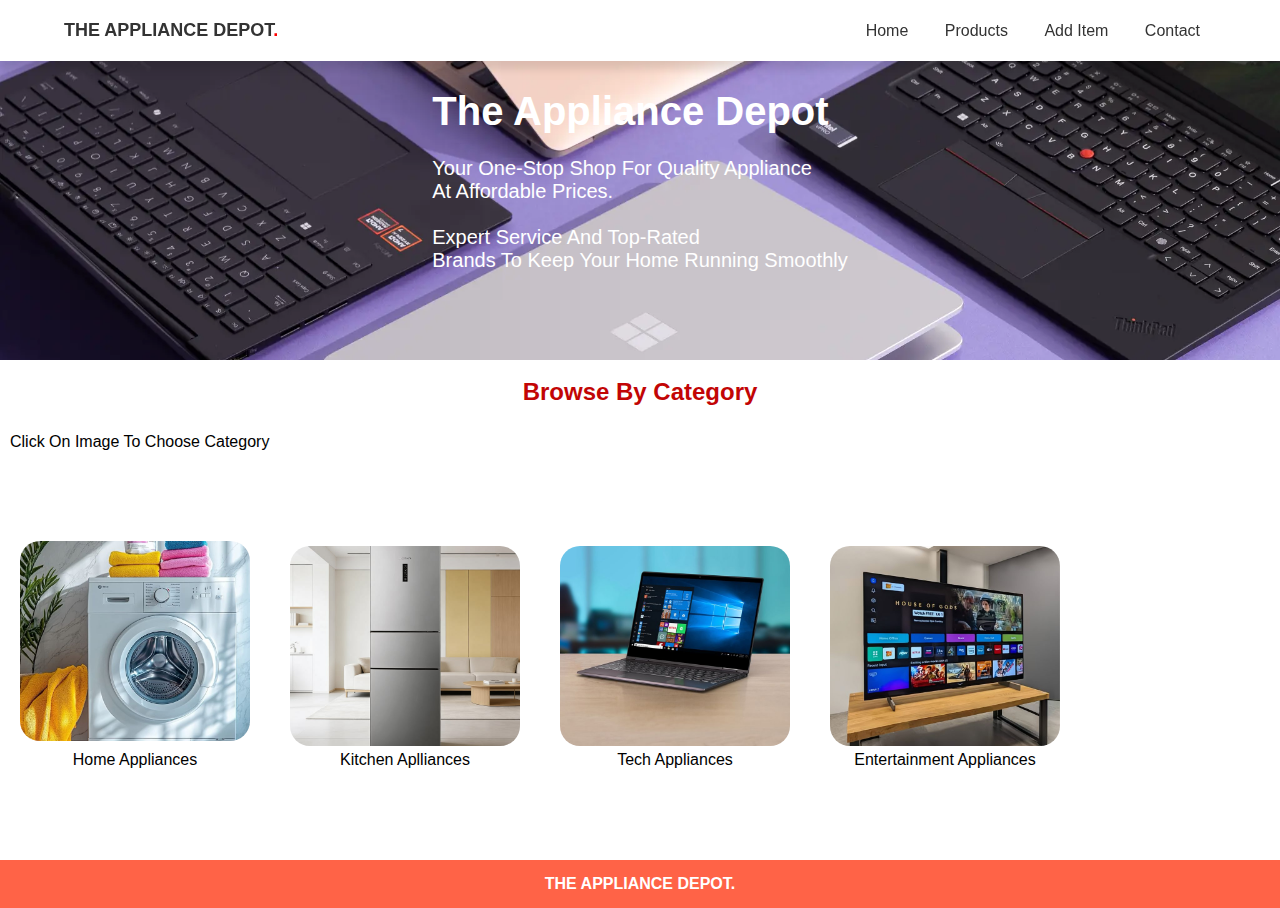
<file: index.html>
<!DOCTYPE html>
<html lang="en">
<head>
  <meta charset="UTF-8">
  <meta name="viewport" content="width=device-width, initial-scale=1.0">
  <title>THE APPLIANCE DEPOT INVENTORY SYSTEM</title>
</head>
<link rel="stylesheet" href="style.css">

<body>
    <header>
      <a href="#" class="logo">THE APPLIANCE DEPOT<span>.</span></a>

      <nav class="navbar">
        <a href="index.html">Home</a>
        <a href="inventory.html">Products</a>
        <a href="additem.html">Add item</a>
        <a href="Contact.html">Contact</a>
      </nav>

    </header>

    <section class="home-section">
        
    <div class="home-text">
          <h1>The Appliance Depot</h1><br>
          <p>Your one-stop shop for quality appliance</p>
          <p>at affordable prices.</p><br>

          <p class="para1">Expert service and top-rated</p>
          brands to keep your home running smoothly
          </div>

    </div>

    </section>
    <div></div>
    <div class="browse-cat">
       <h2 style="color: rgb(194, 5, 5);">Browse by Category</h2> 
       <p>Click on image to choose Category</p>
    </div>
      </div>

    <section class="categories">

      <div class="box">
        <div class="imgbox">
          <a href="inventory.html">
          <img src="IMAGES/download.jpeg" alt="Click me" class="link-image">
          </a>
        </div>
        <div class="box">
          <p>Home Appliances</p>
        </div>   
    </div>


    <div class="box">
    <div class="imgbox">
          <a href="inventory.html">
          <img src="IMAGES/Frestec 210L Frost Free Refrigerator 3.jpeg" alt="Click me" class="link-image">
          </a>
        </div>
        <div class="cat">
          <p>Kitchen Aplliances</p>
        </div>     
    </div>

    <div class="box">
        <div class="imgbox">
        <a href="inventory.html">
        <img src="IMAGES/laptop.jpeg" alt="Click me" class="link-image">
        </a> 
        </div>
        <div class="cat">
          <p>Tech Appliances</p>
        </div> 
    </div>

    <div class="box">
        <div class="imgbox">
        <a href="inventory.html">
          <img src="IMAGES/tv.jpeg" alt="Click me" class="link-image">
        </a>
        </div>
        <div class="cat">
          <p>Entertainment Appliances</p>
        </div>
        
        
    </div>

    

    

    
    </section>

    <footer>
      THE APPLIANCE DEPOT.
    </footer>
  
</body>
</html>
</file>
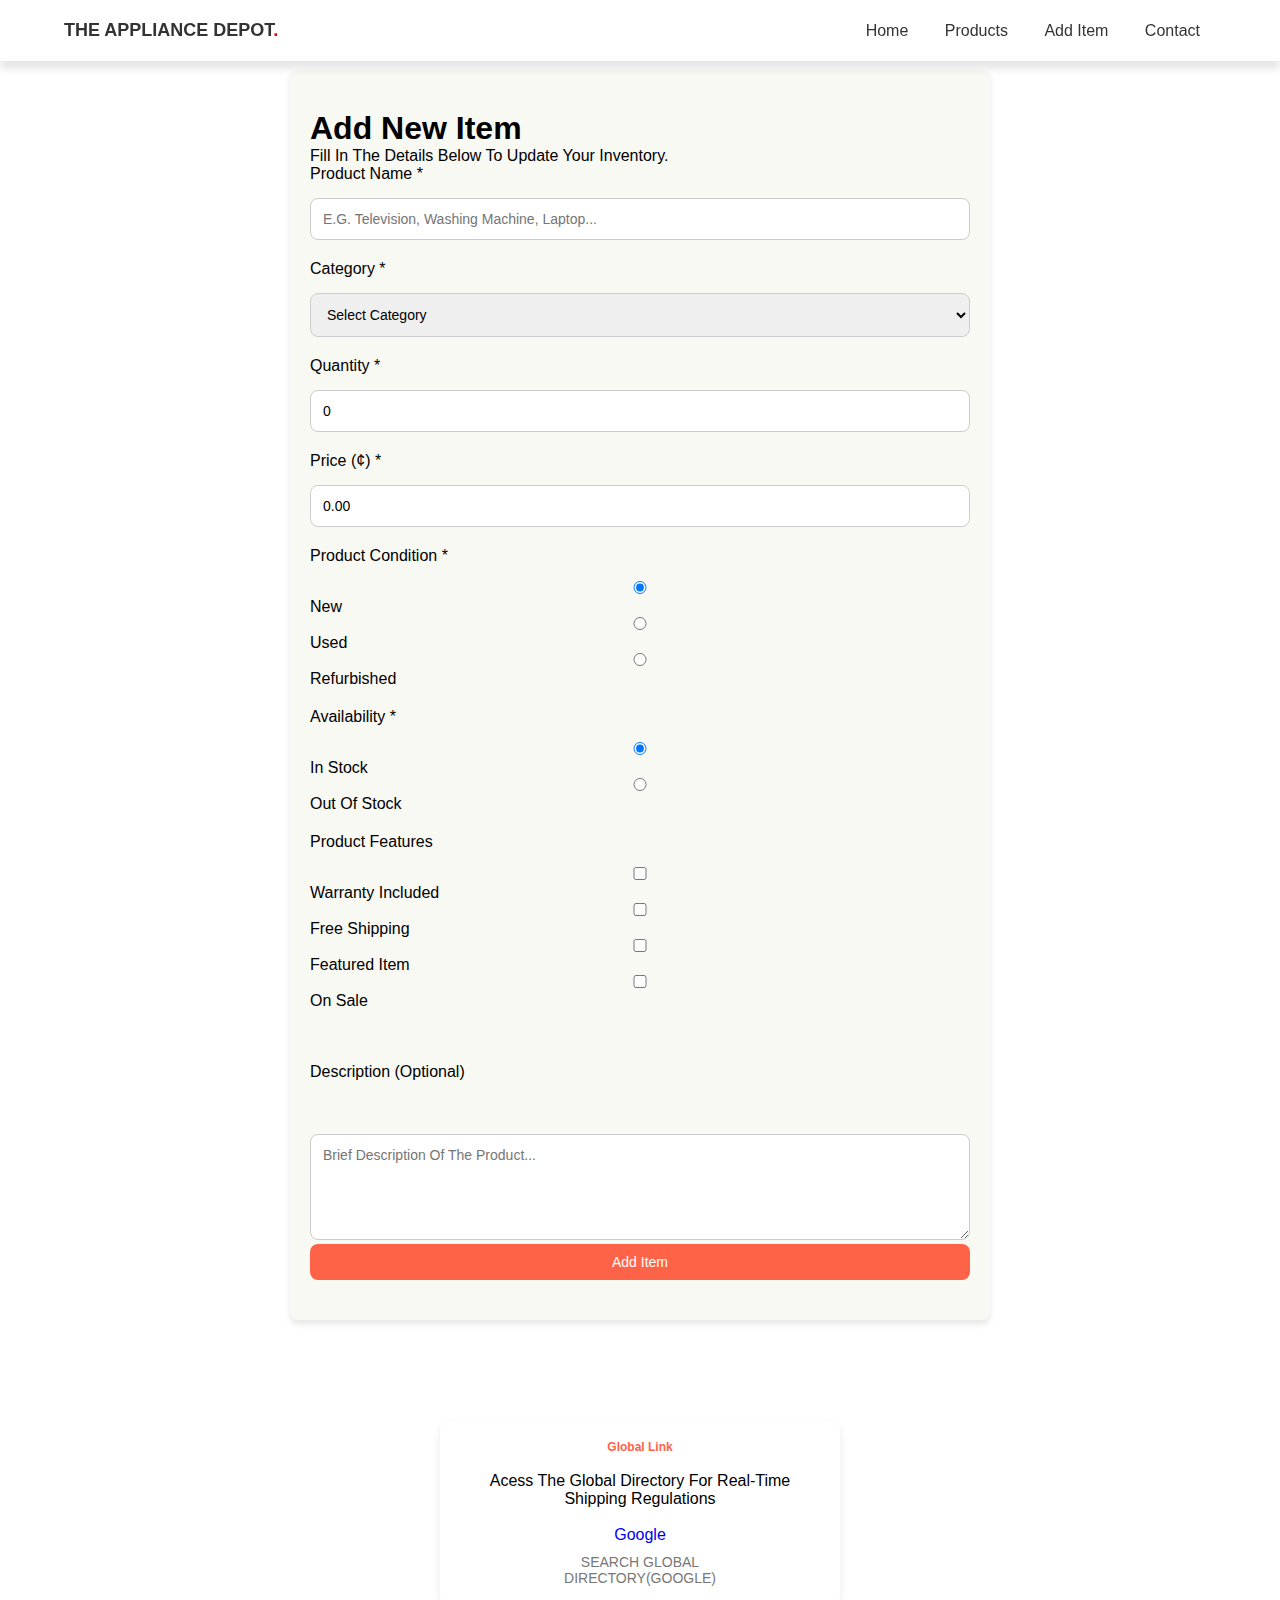
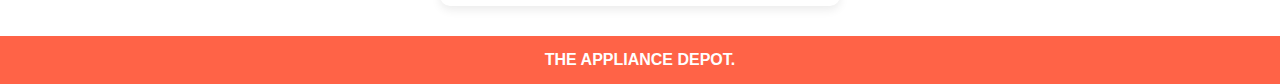
<file: additem.html>
<!DOCTYPE html>
<html lang="en">
<head>
  <meta charset="UTF-8">
  <meta name="viewport" content="width=device-width, initial-scale=1.0">
  <title>THE APPLIANCE DEPOT INVENTORY SYSTEM</title>
</head>
  <link rel="stylesheet" href="style.css">

<body>

    <header>
      <a href="#" class="logo">THE APPLIANCE DEPOT<span>.</span></a>

     <nav class="navbar">
        <a href="index.html">Home</a>
        <a href="inventory.html">Products</a>
        <a href="additem.html">Add item</a>
        <a href="contact.html">Contact</a>
      </nav>
    </header>

<div class="container">
    <h1>Add New Item</h1>
    <p class="subtitle">Fill in the details below to update your inventory.</p>

    <form>

        <div class="form-row">
            <div class="form-group">
                <label>Product Name *</label>
                <input type="text" placeholder="e.g. Television, washing machine, Laptop...">
            </div>

            <div class="form-group">
                <label>Category *</label>
                <select>
                    <option>Select Category</option>
                    <option>Tech Appliance</option>
                    <option>Home Appliance</option>
                    <option>Entertainment Appliance</option>
                    <option>Kitchen Appliance</option>
                    
                </select>
            </div>
        </div>

        <div class="form-row">
            <div class="form-group">
                <label>Quantity *</label>
                <input type="number" value="0">
            </div>

            <div class="form-group">
                <label>Price (¢) *</label>
                <input type="number" step="0.01" value="0.00">
            </div>
        </div>

        <div class="form-row">
            <div class="form-group">
                <label>Product Condition *</label>
                <div class="radio-group">
                    <label><input type="radio" name="condition" checked> New</label>
                    <label><input type="radio" name="condition"> Used</label>
                    <label><input type="radio" name="condition"> Refurbished</label>
                </div>
            </div>

            <div class="form-group">
                <label>Availability *</label>
                <div class="radio-group">
                    <label><input type="radio" name="availability" checked> In Stock</label>
                    <label><input type="radio" name="availability"> Out of Stock</label>
                </div>
            </div>
        </div>

        <div class="form-group">
            <label>Product Features</label>
            <div class="checkbox-group">
                <label><input type="checkbox"> Warranty Included</label>
                <label><input type="checkbox"> Free Shipping</label>
                <label><input type="checkbox"> Featured Item</label>
                <label><input type="checkbox"> On Sale</label>
            </div>
        </div>

        <div class="form-group"><br>
            <label>Description (Optional)</label><br>
        </div>
        <textarea placeholder="Brief description of the product..." rows="5" cols="20"></textarea><br>
          
        <button type="submit">Add Item</button>

    </form>
</div>

   
    <section>
         <div class="external-link">
        <h3>Global Link </h3><br>
        <p>Acess the global directory for real-time shipping regulations</p>

        <div class="link-box"><br>
            <a href="https://www.google.com/">Google</a>

        <p class="link-text">SEARCH GLOBAL DIRECTORY(GOOGLE)</p>
    


    </div>
    </section>
    <footer>
      THE APPLIANCE DEPOT.
    </footer>
</body>
</html>
</file>
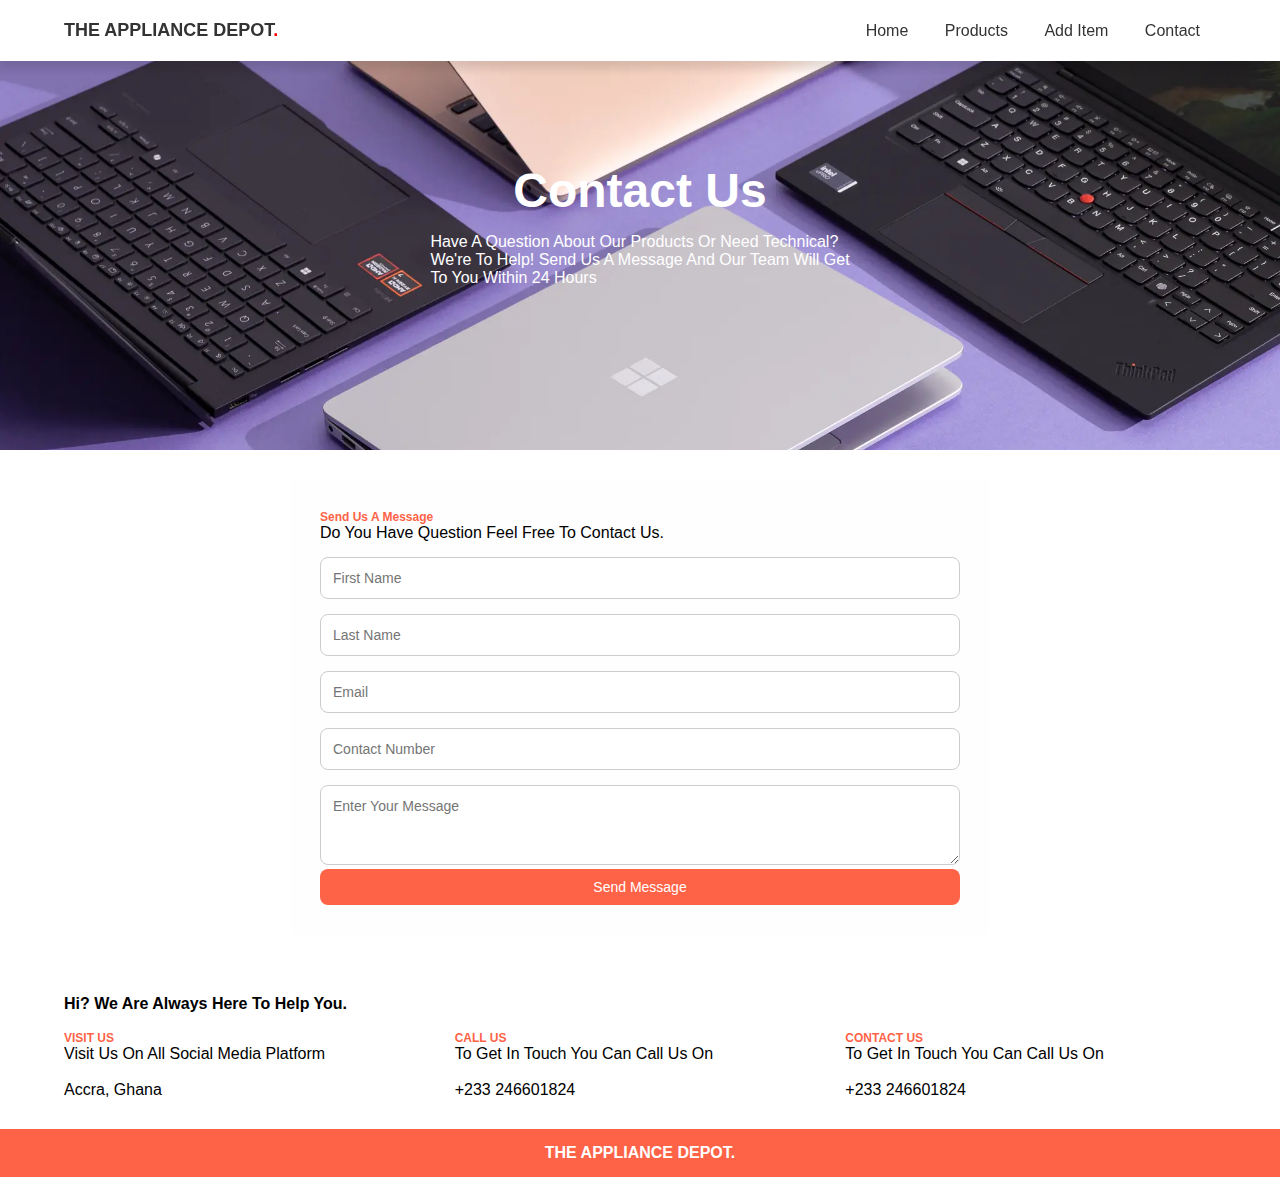
<file: contact.html>
<!DOCTYPE html>
<html lang="en">
<head>
  <meta charset="UTF-8">
  <meta name="viewport" content="width=device-width, initial-scale=1.0">
  <title>THE APPLIANCE DEPOT INVENTORY SYSTEM</title>
  <link rel="stylesheet" href="style.css">
</head>
<body>
   <header>
      <a href="#" class="logo">THE APPLIANCE DEPOT<span>.</span></a>

     <nav class="navbar">
        <a href="index.html">Home</a>
        <a href="inventory.html">Products</a>
        <a href="additem.html">Add item</a>
        <a href="contact.html">Contact</a>
      </nav>
    </header>

    <section class="contact-section">
      <h1>Contact Us</h1>
      <p class="para1">
        Have a question about our products or need technical?<br>
        We're to help! Send us a message and our team will get<br>
        to you within 24 hours
      </p>

    </section>
    <section class="form-message">
      <h3>Send us a message</h3>
      <p>Do you have question Feel free to contact us.</p>

      <div class="row">
        <input type="text" placeholder="First Name">
         <input type="text" placeholder="Last Name">
      </div>


      <div class="row">
        <input type="email" placeholder="Email">
         <input type="text" placeholder="Contact number">
      </div>

      <div>
        <textarea placeholder="Enter your message"></textarea><br>
        <button>Send Message</button>
      </div>
     
    </section>
     <section>
      
      <h4>Hi? We are always here to help you.</h4><br>
      <div class="help-card">
        
      <div class="visit-us"> 
        <h3>VISIT US</h3>
        <p>
        Visit us on all social media platform
        </p><br>
        <p>Accra, Ghana</p>

      </div>

      <div class="call-us"> 
        <h3>CALL US</h3>
        <p>
        To get in touch you can call us on
        </p><br>
        <p> +233 246601824</p>

      </div>

      <div class="contact-us"> 
        <h3>CONTACT US</h3>
        <p>
        To get in touch you can
         call us on 
        </p><br>
        <p> +233 246601824</p>

      </div>
      
      
      </div>
      </section>
  
      <footer>
      THE APPLIANCE DEPOT.
      </footer>
</body>
</html>
</file>
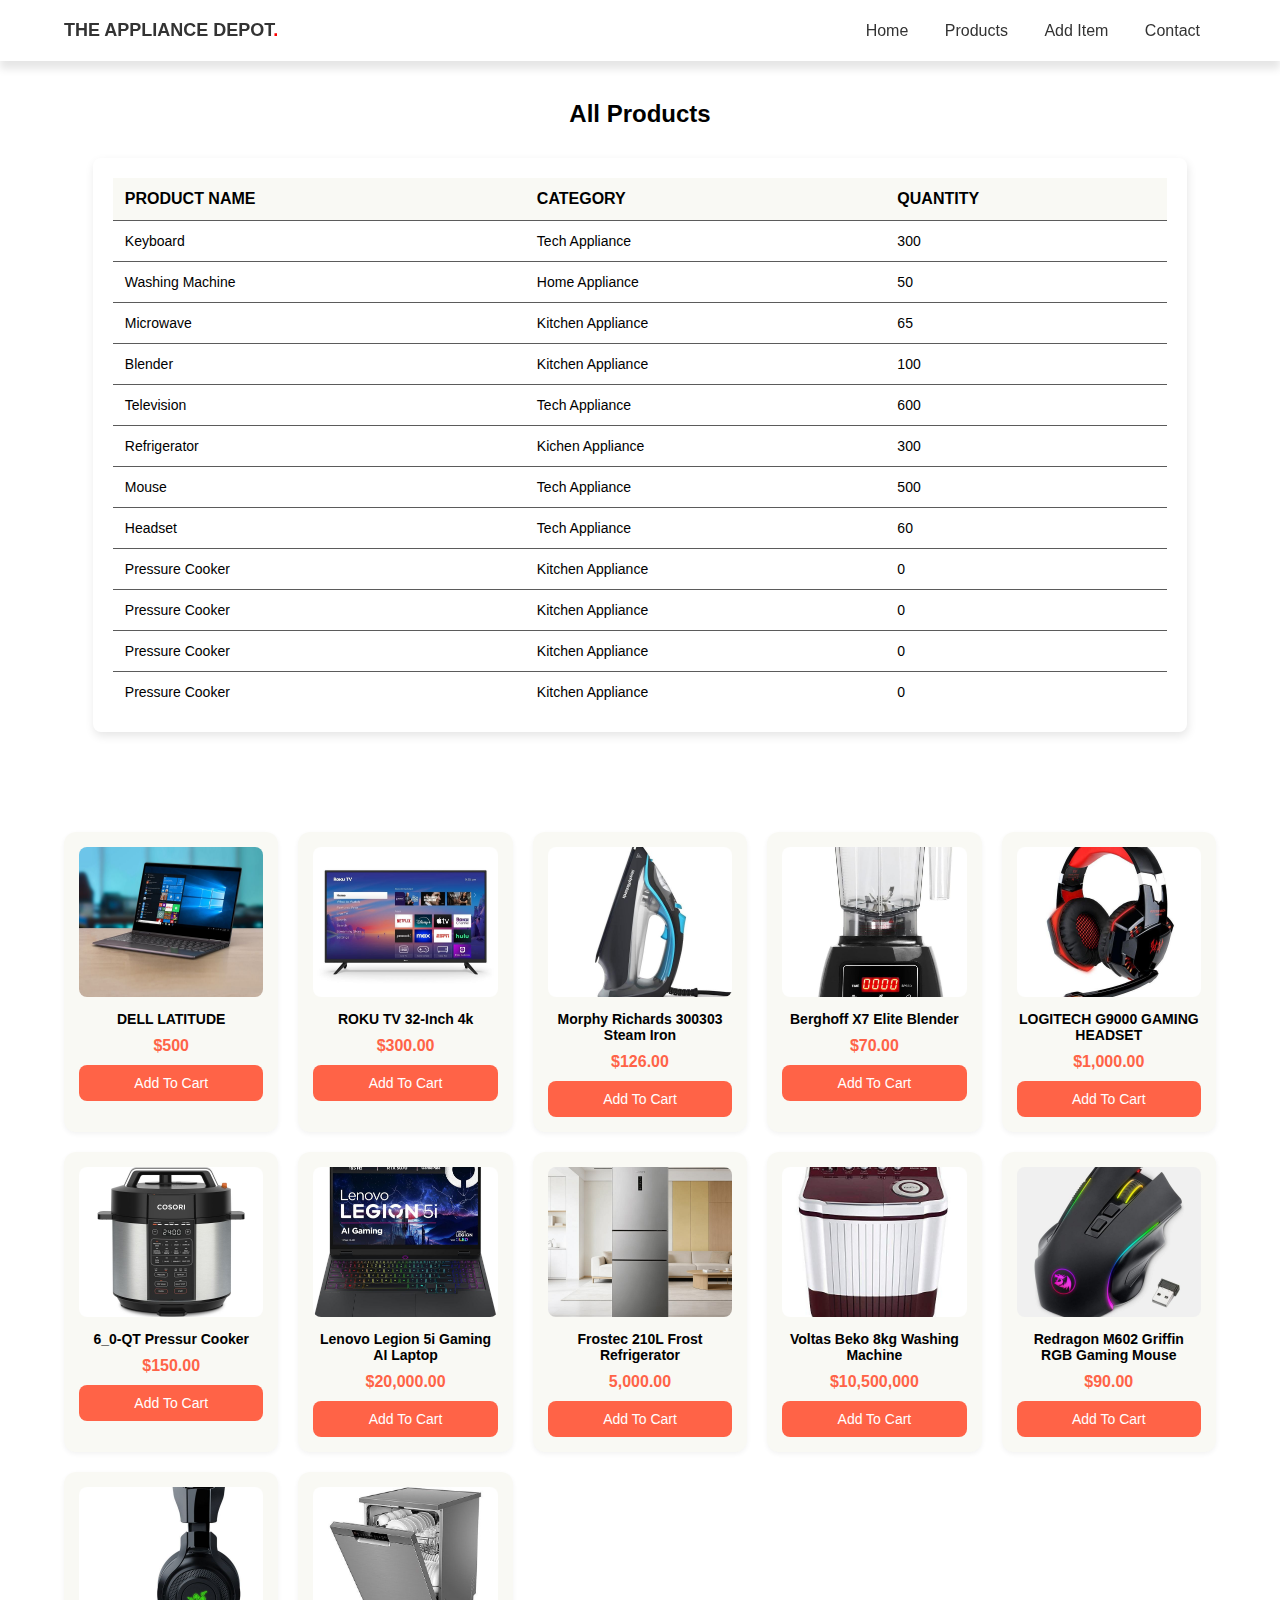
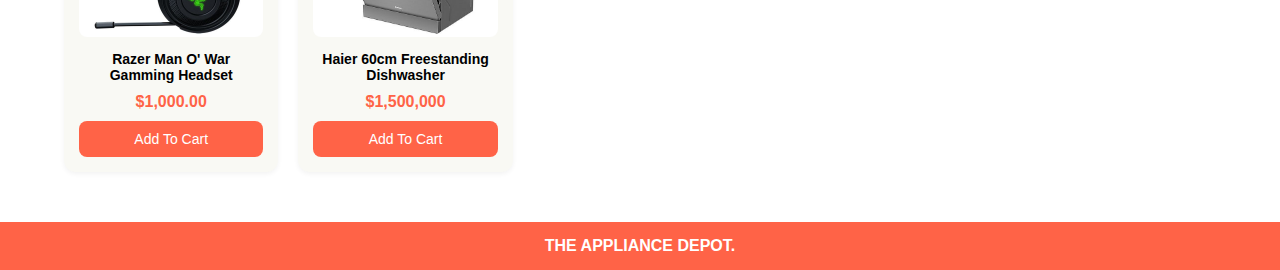
<file: inventory.html>
<!DOCTYPE html>
<html lang="en">
<head>
  <meta charset="UTF-8">
  <meta name="viewport" content="width=device-width, initial-scale=1.0">
  <title>THE APPLIANCE DEPOT INVENTORY SYSTEM</title>
</head>
  <link rel="stylesheet" href="style.css">

<body>

    <header>
      <a href="#" class="logo">THE APPLIANCE DEPOT<span>.</span></a>

     <nav class="navbar">
        <a href="index.html">Home</a>
        <a href="inventory.html">Products</a>
        <a href="additem.html">Add item</a>
        <a href="contact.html">Contact</a>
      </nav>

    </header>
    <section class="home">
      
    </section>

    <section>
      <h2>All Products</h2>
      <div class="table-container">
        
        <table>
          <tr>
          <th>PRODUCT NAME</th>
          <th>CATEGORY</th>
          <th>QUANTITY</th>
          </tr>

          <tr>
          <td>Keyboard</td>
          <td>Tech Appliance</td>
          <td>300</td>
          </tr>

          <tr>
          <td>Washing  Machine</td>
          <td>Home Appliance</td>
          <td>50</td>
          </tr>

          <tr>
          <td>Microwave</td>
          <td>Kitchen Appliance</td>
          <td>65</td>
          </tr>

          <tr>
          <td>Blender</td>
          <td>Kitchen Appliance</td>
          <td>100</td>
          </tr>

          <tr>
          <td>Television</td>
          <td>Tech Appliance</td>
          <td>600</td>
          </tr>

          <tr>
          <td>Refrigerator</td>
          <td>Kichen Appliance</td>
          <td>300</td>
          </tr>

          <tr>
          <td>Mouse</td>
          <td>Tech Appliance</td>
          <td>500</td>
          </tr>

          
          <tr>
          <td>Headset</td>
          <td>Tech Appliance</td>
          <td>60</td>
          </tr>

          
          <tr>
          <td>Pressure Cooker</td>
          <td>Kitchen Appliance</td>
          <td>0</td>
          </tr>

           <tr>
          <td>Pressure Cooker</td>
          <td>Kitchen Appliance</td>
          <td>0</td>
          </tr>

           <tr>
          <td>Pressure Cooker</td>
          <td>Kitchen Appliance</td>
          <td>0</td>
          </tr>

           <tr>
          <td>Pressure Cooker</td>
          <td>Kitchen Appliance</td>
          <td>0</td>
          </tr>


  

        </table>

      </div>

    </section>
  
     
    
    <section>
      <div class="container1">

    <div class="card">
        <img src="IMAGES/laptop.jpeg" alt="">
        <h4>DELL LATITUDE</h4>
        <div class="price">$500</div>
        <button>Add to Cart</button>
    </div>

    <div class="card">
        <img src="IMAGES/ROKU TV 32-inch 4K.jpeg" alt="">
        <h4>ROKU TV 32-inch 4k</h4>
        <div class="price">$300.00</div>
        <button>Add to Cart</button>
    </div>

    <div class="card">
        <img src="IMAGES/Morphy Richards 300303 Steam Iron Intellitemp, 2400 W, Black & Blue.jpeg" alt="">
        <h4>Morphy Richards 300303 Steam Iron</h4>
        <div class="price">$126.00</div>
        <button>Add to Cart</button>
    </div>

    <div class="card">
        <img src="IMAGES/Berghoff X7 Elite Blender 2l 2200w Dishwasher Safe Smoothie Ice Soup Maker.jpeg" alt="">
        <h4>Berghoff X7 Elite Blender</h4>
        <div class="price">$70.00</div>
        <button>Add to Cart</button>
    </div>

    <div class="card">
        <img src="IMAGES/Gaming Headset with Microphone - Blue _ G9000 (16).jpeg" alt="">
        <h4>LOGITECH G9000 GAMING HEADSET</h4>
        <div class="price">$1,000.00</div>
        <button>Add to Cart</button>
    </div>

    <div class="card">
        <img src="IMAGES/6_0-Qt Pressure Cooker & Multicooker.jpeg" alt="">
        <h4>6_0-QT Pressur Cooker</h4>
        <div class="price">$150.00</div>
        <button>Add to Cart</button>
    </div>

    <div class="card">
        <img src="IMAGES/Lenovo Legion 5i Gaming AI Laptop _ 15_1_ WQXGA 165Hz OLED Display.jpeg" alt="">
        <h4>Lenovo Legion 5i Gaming AI laptop</h4>
        <div class="price">$20,000.00</div>
        <button>Add to Cart</button>
    </div>

    <div class="card">
        <img src="IMAGES/Frestec 210L Frost Free Refrigerator 3.jpeg" alt="">
        <h4>Frostec 210L Frost Refrigerator</h4>
        <div class="price">5,000.00</div>
        <button>Add to Cart</button>
    </div>

    <div class="card">
        <img src="IMAGES/Voltas Beko 8 Kg Semi-Automatic Top Loading Washing Machine (WTT80DT, Burgundy).jpeg" alt="">
        <h4>Voltas Beko 8kg Washing machine</h4>
        <div class="price">$10,500,000</div>
        <button>Add to Cart</button>
    </div>

    <div class="card">
        <img src="IMAGES/Redragon M602 Griffin RGB Gaming Mouse, RGB Spectrum Backlit Ergonomic Mouse with 7 Programmable Backlight Modes up to 8000 DPI for Windows PC Gamers (Black, Wireless).jpeg" alt="">
        <h4>Redragon M602 Griffin RGB Gaming Mouse</h4>
        <div class="price">$90.00</div>
        <button>Add to Cart</button>
    </div>

    <div class="card">
        <img src="IMAGES/Razer Man O' War Gaming Headset Delivers Lag-Free Wireless Audio Excellence.jpeg" alt="">
        <h4>Razer Man O' War Gamming Headset</h4>
        <div class="price">$1,000.00</div>
        <button>Add to Cart</button>
    </div>

    <div class="card">
        <img src="IMAGES/Haier 60cm Freestanding Dishwasher - Satina.jpeg" alt="">
        <h4>Haier 60cm Freestanding Dishwasher</h4>
        <div class="price">$1,500,000</div>
        <button>Add to Cart</button>
    </div>


</div>
    </section>

    
    <footer>
      THE APPLIANCE DEPOT.
    </footer>
</body>
</html>
</file>
<file: style.css>
/* RESET AND BASE STYLES */
* {
    margin: 0;
    padding: 0;
    box-sizing: border-box;
    font-family: Verdana, Geneva, Tahoma, sans-serif;
    outline: none;
    border: none;
    text-decoration: none;
    text-transform: capitalize;
    transition: 0.2s linear;
}

body {
    background-color: #fff;
}

/* SECTION PADDING */
section {
    padding: 30px 5%;
}

/* HEADER */
header {
    position: fixed;
    top: 0;
    left: 0;
    right: 0;
    background: #fff;
    padding: 20px 5%;
    display: flex;
    align-items: center;
    justify-content: space-between;
    z-index: 1000;
    box-shadow: 0 0.5rem 0.5rem rgba(0, 0, 0, 0.1);
}

header .logo {
    font-size: 18px;
    color: #333;
    font-weight: bolder;
}

header .logo span {
    color: red;
}

header .navbar a {
    font-size: 16px;
    padding: 10px 1rem;
    color: #333;
}

header .navbar a:hover {
    color: tomato;
}

/* HOME SECTION */
.home-section {
    min-height: 40vh;
    background: url(IMAGES/bg.webp) no-repeat center/cover;
    display: flex;
    flex-direction: column;
    align-items: center;
    justify-content: center;
    padding: 20px;
    text-align: center;
}

.home-text {
    color: white;
    font-size: 20px;
    margin-bottom: 0;
    text-align: justify;
}

.home-image img {
    max-width: 90%;
    height: auto;
    border-radius: 12px;
}



/* BOXES AND CARDS */
.box {
    border-radius: 5px;
    width: 100%;
    max-width: 250px;
    padding: 10px;
    display: flex;
    flex-direction: column;
    align-items: center;
    text-align: center;
}

.imgbox {
    width: 100%;
    height: 200px;
    border-radius: 20px;
    overflow: hidden;
}

.imgbox img {
    width: 100%;
    height: 100%;
    object-fit: cover;
}

.cat {
    padding: 5px;
    text-align: center;
}

.browse-cat {
    margin: 10px;
    padding: auto;
    text-align: justify;
    line-height: 1;
}

.categories {
    min-height: 400px;
    padding: 10px;
    display: flex;
    align-items: center;
    justify-content: flex-start;
    gap: 20px;
    flex-wrap: wrap;
    overflow-x: auto;
}

.link-image {
    width: 150px;
    cursor: pointer;
}

.link-image:hover {
    opacity: 0.7;
}

/* FOOTER */
footer {
    background-color: tomato;
    padding: 15px;
    text-align: center;
    color: #fff;
    font-size: 1rem;
    font-weight: bold;
}

/* TABLES */
.table-container {
    width: 95%;
    margin: 20px auto;
    background: #fff;
    padding: 20px;
    border-radius: 8px;
    box-shadow: 1px 4px 10px rgba(0, 0, 0, 0.1);
}

h2 {
    padding: 10px 0;
    text-align: center;
    margin-bottom: 20px;
}

table {
    width: 100%;
    border-collapse: collapse;
}

th {
    background: #f9f9f4;
    padding: 12px;
    text-align: left;
}

td {
    padding: 12px;
    border-top: 1px solid #5b5b5b;
    font-size: 14px;
}

/* CARDS GRID */
.container1 {
    width: 100%;
    margin: 20px auto;
    display: grid;
    grid-template-columns: repeat(auto-fit, minmax(200px, 1fr));
    gap: 20px;
}

.card {
    background: #f9f9f4;
    border-radius: 12px;
    padding: 15px;
    text-align: center;
    box-shadow: 0 2px 5px rgba(0, 0, 0, 0.05);
}

.card img {
    width: 100%;
    height: 150px;
    object-fit: cover;
    border-radius: 8px;
}

.card h4 {
    font-size: 14px;
    margin: 10px 0;
}

.price {
    color: tomato;
    font-weight: bold;
    margin-bottom: 10px;
}

button {
    width: 100%;
    padding: 10px;
    background: tomato;
    color: #fff;
    border-radius: 8px;
    cursor: pointer;
    font-size: 14px;
    font-weight: 500;
}

button:hover {
    background: #e2582f;
}

/* FORM STYLES */
.container {
    background: #f9f9f4;
    width: 100%;
    max-width: 700px;
    margin: 70px auto;
    padding: 40px 20px;
    border-radius: 8px;
    box-shadow: 0 4px 6px rgba(0,0,0,0.1);
}

.form-group {
    display: flex;
    flex-direction: column;
    gap: 15px;
    margin-bottom: 20px;
}

input, select, textarea {
    width: 100%;
    padding: 12px;
    border-radius: 8px;
    border: 1px solid #ccc;
    font-size: 14px;
}

textarea {
    resize: vertical;
    min-height: 80px;
}

/* PREVIEW & ROLLOVER */
.external-link {
    width: 100%;
    max-width: 400px;
    padding: 20px;
    background: #fff;
    border-radius: 10px;
    box-shadow: 0 4px 10px rgba(0,0,0,0.08);
    text-align: center;
    margin: auto;
}

.link-box {
    position: relative;
    width: 100%;
    max-width: 220px;
    margin: auto;
}

.link-box link {
    width: 100%;
    border-radius: 8px;
}

.link-text {
    font-size: 14px;
    color: #777;
    margin-top: 10px;
}

/* CONTACT SECTION */
.contact-section {
    min-height: 50vh;
    background: url(IMAGES/bg.webp) no-repeat center/cover;
    display: flex;
    flex-direction: column;
    justify-content: center;
    align-items: center;
    text-align: center;
    padding: 20px;
}

.contact-section h1 {
    font-size: 3rem;
    color: white;
    margin-bottom: 15px;
}

.form-message {
    background: #fefefe;
    padding: 30px;
    border-radius: 8px;
    width: 100%;
    max-width: 700px;
    margin: 30px auto;
}

.row {
    display: flex;
    flex-direction: column;
    gap: 15px;
    margin: 15px 0;
}

.help-card {
    display: grid;
    grid-template-columns: repeat(auto-fit, minmax(150px, 1fr));
    gap: 20px;
    align-items: center;
}

.para1{
  color: #fff;
  text-align: justify;
}


h3{
  color: tomato;
  font-size: 12px;
}

/* MEDIA QUERIES FOR RESPONSIVENESS */
@media screen and (max-width: 1024px) {
    header {
        flex-direction: column;
        gap: 10px;
        padding: 15px 5%;
    }
    .home-section {
        min-height: 50vh;
        padding: 15px;
        padding-top: 30px;
    }
    .home-text {
        font-size: 18px;
    }
}

@media screen and (max-width: 768px) {
    .container1 {
        grid-template-columns: repeat(auto-fit, minmax(150px, 1fr));
    }
    .card img {
        height: 300px;
    }
    .home-text {
        font-size: 16px;
    }
    .home-image img {
        max-width: 80%;
    }
    .contact-section h1 {
        font-size: 2rem;
    }
}

@media screen and (max-width: 480px) {
    .container1 {
        grid-template-columns: 1fr;
    }
    .home-text {
        font-size: 14px;
    }
    header .navbar a {
        font-size: 14px;
        padding: 8px 0.5rem;
    }
    .home-image img {
        max-width: 100%;
    }
    button {
        font-size: 12px;
        padding: 8px;
    }
    .form-message {
        padding: 20px;
    }
}
</file>
